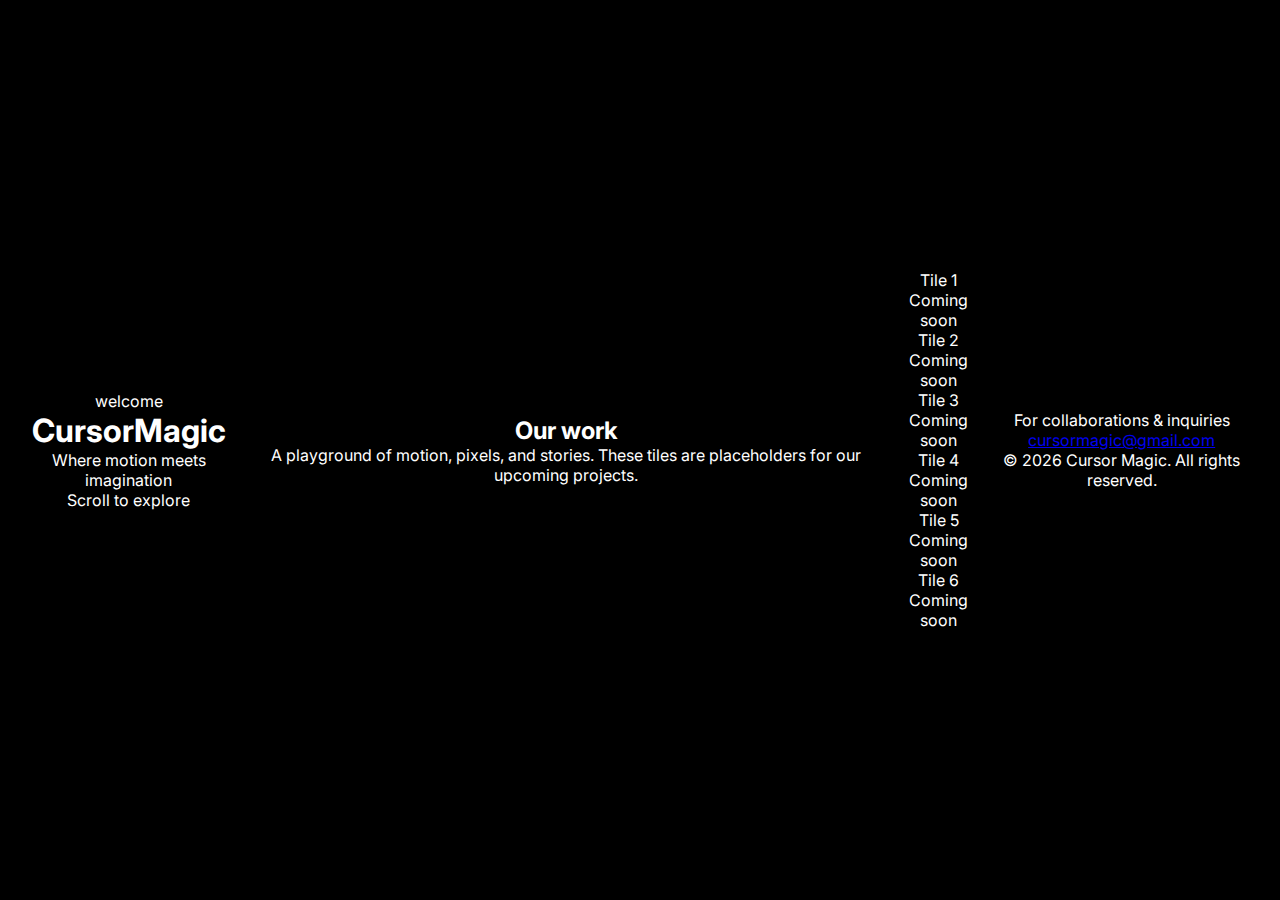
<file: index.html>
<!DOCTYPE html>
<html lang="en">
<head>
    <meta charset="UTF-8" />
    <meta name="viewport" content="width=device-width, initial-scale=1.0" />
    <title>Cursor Magic | Creative Motion Studio</title>

    <!-- Fonts & Styles -->
    <link href="https://fonts.googleapis.com/css2?family=Inter:wght@300;400;600;800&display=swap" rel="stylesheet" />
    <link rel="stylesheet" href="css/style.css">
</head>
<body>
    <!-- Background decorations -->
    <div class="bg-orb orb-1"></div>
    <div class="bg-orb orb-2"></div>
    <div class="bg-orb orb-3"></div>

    <!-- HERO / FIRST SCREEN -->
    <header class="hero" id="top">
        <div class="hero-inner">
            <div class="hero-logo-wrapper">
                <span class="hero-welcome">welcome</span>
                <h1 class="hero-logo">
                    Cursor<span>Magic</span>
                </h1>
            </div>
            <p class="hero-tagline">Where motion meets imagination</p>
            <div class="scroll-hint">
                <span>Scroll to explore</span>
                <div class="scroll-dot"></div>
            </div>
        </div>
    </header>

    <!-- OUR WORK INTRO -->
    <section class="section section-work-intro reveal">
        <div class="section-inner">
            <h2>Our work</h2>
            <p>
                A playground of motion, pixels, and stories. These tiles are placeholders for
                our upcoming projects.
            </p>
        </div>
    </section>

    <!-- TILES SECTION -->
    <section class="section section-tiles">
        <div class="section-inner">
            <div class="tiles-grid">
                <article class="tile reveal">
                    <div class="tile-label">Tile 1</div>
                    <div class="tile-body">Coming soon</div>
                </article>

                <article class="tile reveal">
                    <div class="tile-label">Tile 2</div>
                    <div class="tile-body">Coming soon</div>
                </article>

                <article class="tile reveal">
                    <div class="tile-label">Tile 3</div>
                    <div class="tile-body">Coming soon</div>
                </article>

                <article class="tile reveal">
                    <div class="tile-label">Tile 4</div>
                    <div class="tile-body">Coming soon</div>
                </article>

                <article class="tile reveal">
                    <div class="tile-label">Tile 5</div>
                    <div class="tile-body">Coming soon</div>
                </article>

                <article class="tile reveal">
                    <div class="tile-label">Tile 6</div>
                    <div class="tile-body">Coming soon</div>
                </article>
            </div>
        </div>
    </section>

    <!-- FOOTER -->
    <footer class="footer section reveal">
        <div class="section-inner">
            <p>For collaborations & inquiries</p>
            <a href="mailto:cursormagic@gmail.com" class="footer-mail">cursormagic@gmail.com</a>
            <p class="footer-copy">© <span id="year"></span> Cursor Magic. All rights reserved.</p>
        </div>
    </footer>

    <script src="script.js"></script>
</body>
</html>
</file>
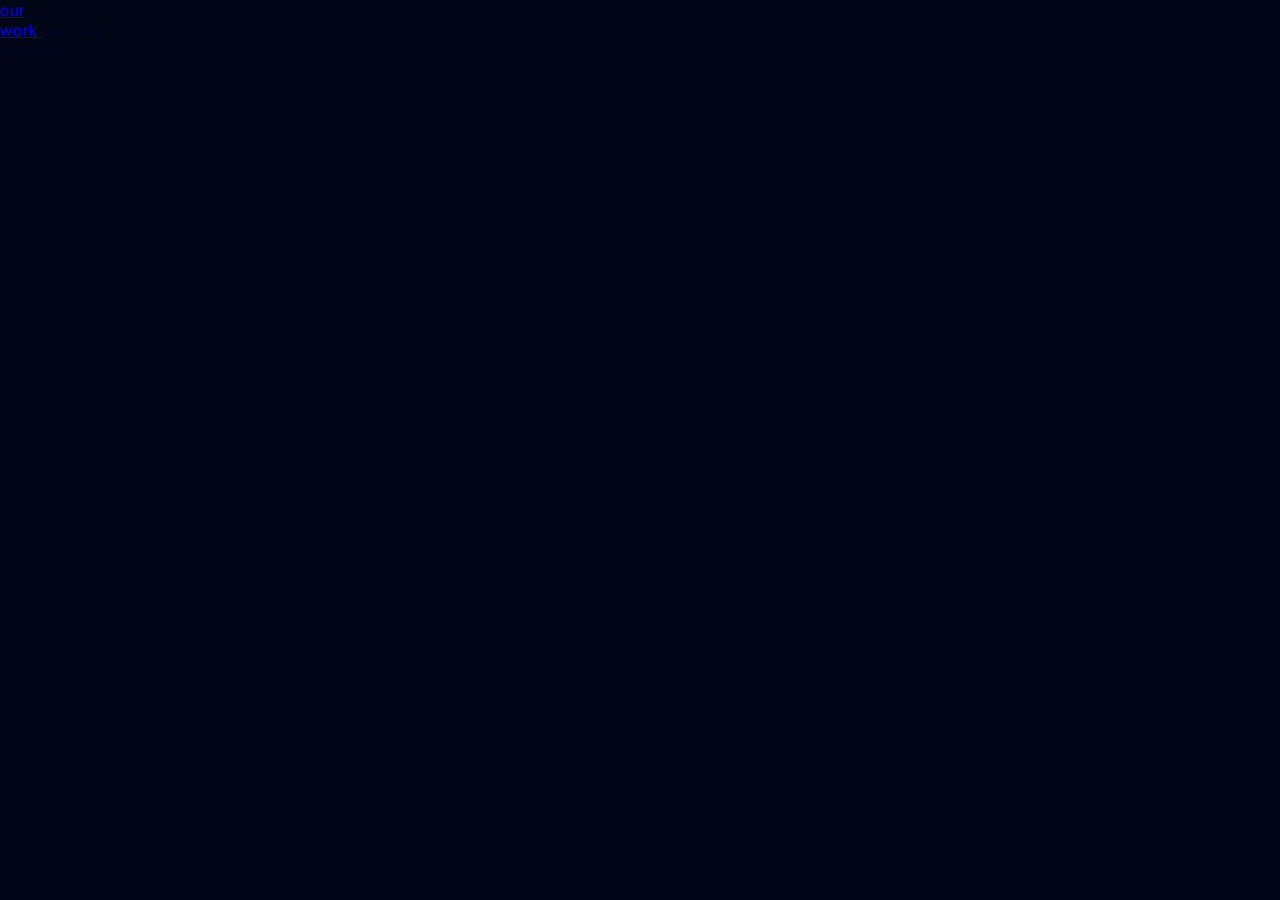
<file: choice.html>
<!DOCTYPE html>
<html lang="en">
<head>
    <meta charset="UTF-8" />
    <meta name="viewport" content="width=device-width, initial-scale=1.0"/>
    <title>Cursor Magic | Your Choice</title>
    <!-- NOTE: style.css is in the same folder -->
    <link rel="stylesheet" href="style.css" />
    <link href="https://fonts.googleapis.com/css2?family=Inter:wght@400;700&display=swap" rel="stylesheet" />
</head>
<body>
    <!-- Background overlay -->
    <div class="background-overlay" id="bg-overlay"></div>

    <div class="choice-container">
        <a href="index.html" class="choice stay" data-bg="ourWorkBG">
            <span class="large-text">our</span><br>
            <span class="small-text">work</span>
        </a>

        <a href="https://youtu.be/nlHF5TQNc5E?si=Vj6Qkeqr58fR4ekS" target="_blank" class="choice go" data-bg="youtubeBG">
            <span class="small-text">youtube</span><br>
            <span class="large-text">portfolio</span>
        </a>
    </div>

    <script>
        const choices = document.querySelectorAll('.choice');
        const overlay = document.getElementById('bg-overlay');

        choices.forEach(choice => {
            choice.addEventListener('mouseenter', function() {
                const bgName = this.getAttribute('data-bg');
                let imageUrl = `images/${bgName}.jpg`;

                const img = new Image();
                img.onload = function() {
                    overlay.style.backgroundImage = `url('${imageUrl}')`;
                    overlay.style.opacity = '0.15';
                };
                img.onerror = function() {
                    imageUrl = `images/${bgName}.png`;
                    const img2 = new Image();
                    img2.onload = function() {
                        overlay.style.backgroundImage = `url('${imageUrl}')`;
                        overlay.style.opacity = '0.15';
                    };
                    img2.onerror = function() {
                        if (bgName === 'ourWorkBG') {
                            overlay.style.background = 'linear-gradient(45deg, rgba(0,100,255,0.15), rgba(0,200,255,0.15))';
                        } else {
                            overlay.style.background = 'linear-gradient(45deg, rgba(255,100,0,0.15), rgba(255,200,0,0.15))';
                        }
                        overlay.style.opacity = '0.15';
                    };
                    img2.src = imageUrl;
                };
                img.src = imageUrl;

                choices.forEach(other => {
                    if (other !== this) other.style.opacity = '0.05';
                });
            });

            choice.addEventListener('mouseleave', function() {
                overlay.style.opacity = '0';
                overlay.style.backgroundImage = '';
                overlay.style.background = '';
                choices.forEach(other => {
                    other.style.opacity = '1';
                });
            });
        });
    </script>
</body>
</html>
</file>
<file: css/style.css>
/* Reset styles */
* {
  margin: 0;
  padding: 0;
  box-sizing: border-box;
}

/* Body styles */
body {
  font-family: 'Inter', sans-serif;
  background-color: #000;
  color: #fff;
  min-height: 100vh;
  display: flex;
  justify-content: center;
  align-items: center;
  text-align: center;
  padding: 20px;
}

/* Choice Page Styles */
.choices {
  display: flex;
  justify-content: space-between;
  align-items: center;
  width: 250vw;
  gap: 100vw;
  position: relative;
  z-index: 1;
}

.choice {
  flex: 1;
  text-align: center;
  color: #f7c6c6;
  cursor: pointer;
  transition: transform 0.4s ease, color 0.3s ease, opacity 0.4s ease;
  will-change: transform;
  font-weight: 600;
  font-size: 2rem;
  position: relative;
  z-index: 1;
}

.choice:hover {
  transform: scale(1.8) skew(-4deg);
  color: #00f0ff;
  z-index: 2;
}

/* Background overlay for hover effect */
.background-overlay {
  position: fixed;
  top: 0;
  left: 0;
  width: 100%;
  height: 100%;
  background-size: cover;
  background-position: center;
  opacity: 0;
  transition: opacity 0.6s ease;
  z-index: 0;
}

/* Dimming the other choice */
.choice#our-work:hover ~ .choices .choice#youtube-portfolio,
.choice#youtube-portfolio:hover ~ .choices .choice#our-work {
  opacity: 0.05;
}

/* Responsive adjustments */
@media (max-width: 768px) {
  .choices {
    flex-direction: column;
    gap: 4rem;
    width: 90vw;
  }
  .choice {
    font-size: 1.5rem;
  }
  .choice:hover {
    transform: scale(1.3) skew(-4deg);
  }
}
</file>
<file: style.css>
/* RESET */
*,
*::before,
*::after {
  margin: 0;
  padding: 0;
  box-sizing: border-box;
}

/* BASE */
html {
  scroll-behavior: smooth;
}

body {
  display: block;              /* important: no flex on body */
  width: 100%;
  min-height: 100vh;
  font-family: "Inter", system-ui, -apple-system, BlinkMacSystemFont, sans-serif;
  background: #020617;
  color: #f9fafb;
  overflow-x: hidden;
}

header,
section,
footer {
  display: block;
  width: 100%;
}

/* HERO SECTION */
.hero {
  min-height: 100vh;
  padding: 40px 20px;
  position: relative;
  display: flex;
  align-items: center;
  justify-content: center;
}

/* soft glowing blobs */
.hero::before,
.hero::after {
  content: "";
  position: absolute;
  border-radius: 50%;
  filter: blur(40px);
  opacity: 0.35;
  z-index: -1;
}

.hero::before {
  width: 260px;
  height: 260px;
  background: #38bdf8;
  top: 10%;
  left: 5%;
  animation: floatA 16s ease-in-out infinite alternate;
}

.hero::after {
  width: 320px;
  height: 320px;
  background: #a855f7;
  bottom: 8%;
  right: 2%;
  animation: floatB 18s ease-in-out infinite alternate;
}

.hero-inner {
  text-align: center;
  max-width: 960px;
}

/* logo text */
.hero-logo-wrap {
  position: relative;
  display: inline-block;
  padding: 24px 36px;
}

.hero-welcome {
  position: absolute;
  top: 25px;              /* slightly above the logo */
  right: 450px;            /* just outside the logo's top-right boundary */
  font-size: 0.72rem;
  text-transform: uppercase;
  letter-spacing: 0.18em;
  color: #e5e7eb;
  opacity: 0.95;
  white-space: nowrap;
  pointer-events: none;
}

.hero-logo-img {
  display: block;
  width: min(68vw, 520px);   /* responsive size */
  max-width: 100%;
  height: auto;
  margin: 0 auto;            /* exact horizontal center */
  object-fit: contain;
  animation: logoBreathe 3.8s ease-in-out infinite;
}

/* subtle breathing animation on the logo itself */
@keyframes logoBreathe {
  0%   { transform: scale(1); }
  50%  { transform: scale(1.025); }   /* subtle */
  100% { transform: scale(1); }
}




/* .hero-logo {
  font-size: clamp(3.2rem, 9vw, 5.5rem);
  font-weight: 800;
  letter-spacing: 0.06em;
  text-transform: uppercase;
  color: #f9fafb;
}

.hero-logo span {
  color: #38bdf8;
}

/* glowing ring */
/* .hero-logo-wrap::before {
  content: "";
  position: absolute;
  inset: -24px;
  border-radius: 999px;
  border: 1px solid rgba(148, 163, 184, 0.7);
  box-shadow: 0 0 30px rgba(56, 189, 248, 0.65);
  animation: pulseRing 4s ease-in-out infinite;
} */ */

/* tagline */
.hero-tagline {
  margin-top: 18px;   /* tightened gap */
  font-weight: 700;   /* bold */
  font-size: clamp(0.95rem, 1.8vw, 1.15rem); /* responsive */
  letter-spacing: 0.12em;
  text-transform: none;
  color: #e8eef6;
}


/* scroll hint */
.scroll-hint {
  margin-top: 16px;   /* pulled up */
  display: inline-flex;
  flex-direction: column;
  align-items: center;
  gap: 8px;
  font-size: 0.78rem;
  text-transform: uppercase;
  letter-spacing: 0.14em;
  color: #8b93a0;
}

.scroll-mouse {
  width: 22px;
  height: 36px;
  border-radius: 999px;
  border: 1px solid rgba(148, 163, 184, 0.8);
  display: flex;
  align-items: flex-start;
  justify-content: center;
  padding-top: 4px;
  overflow: hidden;
}

.scroll-wheel {
  width: 6px;
  height: 6px;
  border-radius: 999px;
  background: #e5e7eb;
  animation: scrollDot 1.5s ease-in-out infinite;
}

/* SECTIONS */
.section {
  padding: 80px 20px;
}

.section-inner {
  max-width: 1080px;
  margin: 0 auto;
}

/* "Our work" intro */
.section-intro h2 {
  font-size: clamp(2rem, 4vw, 2.6rem);
  margin-bottom: 16px;
  letter-spacing: 0.12em;
  text-transform: uppercase;
}

.section-intro p {
  color: #d1d5db;
  max-width: 520px;
}

/* TILES */
.section-tiles {
  padding-top: 40px;
  padding-bottom: 100px;
}

.tiles-grid {
  display: grid;
  grid-template-columns: repeat(3, minmax(0, 1fr));
  gap: 24px;
}

.tile {
  background: radial-gradient(circle at top left,
      rgba(148, 163, 184, 0.28),
      rgba(15, 23, 42, 0.98));
  border-radius: 20px;
  padding: 18px 18px 24px;
  border: 1px solid rgba(148, 163, 184, 0.5);
  box-shadow: 0 16px 30px rgba(15, 23, 42, 0.9);
  backdrop-filter: blur(8px);
  transition: transform 0.3s ease, box-shadow 0.3s ease, border-color 0.3s ease;
}

.tile-label {
  display: block;
  font-size: 0.8rem;
  letter-spacing: 0.18em;
  text-transform: uppercase;
  color: #9ca3af;
  margin-bottom: 14px;
}

.tile-body {
  font-size: 1.04rem;
  color: #e5e7eb;
}

/* tile hover */
.tile:hover {
  transform: translateY(-8px);
  box-shadow: 0 24px 45px rgba(15, 23, 42, 0.95);
  border-color: #38bdf8;
}

/* FOOTER */
.footer {
  border-top: 1px solid #111827;
  padding-bottom: 60px;
}

.footer p {
  color: #9ca3af;
  margin-bottom: 6px;
}

.footer-mail {
  display: inline-block;
  margin-bottom: 6px;
  color: #e5e7eb;
  text-decoration: none;
  border-bottom: 1px solid transparent;
  padding-bottom: 2px;
  transition: color 0.2s ease, border-color 0.2s ease;
}

.footer-mail:hover {
  color: #38bdf8;
  border-color: #38bdf8;
}

.footer-copy {
  font-size: 0.82rem;
  opacity: 0.8;
}

/* REVEAL ON SCROLL */
.reveal {
  opacity: 0;
  transform: translateY(24px);
  transition: opacity 0.6s ease, transform 0.6s ease;
}

.reveal.visible {
  opacity: 1;
  transform: translateY(0);
}

/* ANIMATIONS */
@keyframes pulseRing {
  0% {
    transform: scale(1);
    opacity: 0.9;
  }
  50% {
    transform: scale(1.05);
    opacity: 0.5;
  }
  100% {
    transform: scale(1);
    opacity: 0.9;
  }
}

@keyframes scrollDot {
  0% {
    transform: translateY(0);
    opacity: 1;
  }
  70% {
    transform: translateY(12px);
    opacity: 0;
  }
  100% {
    transform: translateY(0);
    opacity: 0;
  }
}

@keyframes floatA {
  0% {
    transform: translate3d(0, 0, 0);
  }
  100% {
    transform: translate3d(40px, 50px, 0);
  }
}

@keyframes floatB {
  0% {
    transform: translate3d(0, 0, 0);
  }
  100% {
    transform: translate3d(-50px, -40px, 0);
  }
}

/* RESPONSIVE */
@media (max-width: 900px) {
  .tiles-grid {
    grid-template-columns: repeat(2, minmax(0, 1fr));
  }
}

@media (max-width: 640px) {
  .section {
    padding: 70px 18px;
  }

  .tiles-grid {
    grid-template-columns: 1fr;
  }

  .hero-logo-wrap::before {
    inset: -18px;
  }
}
</file>
